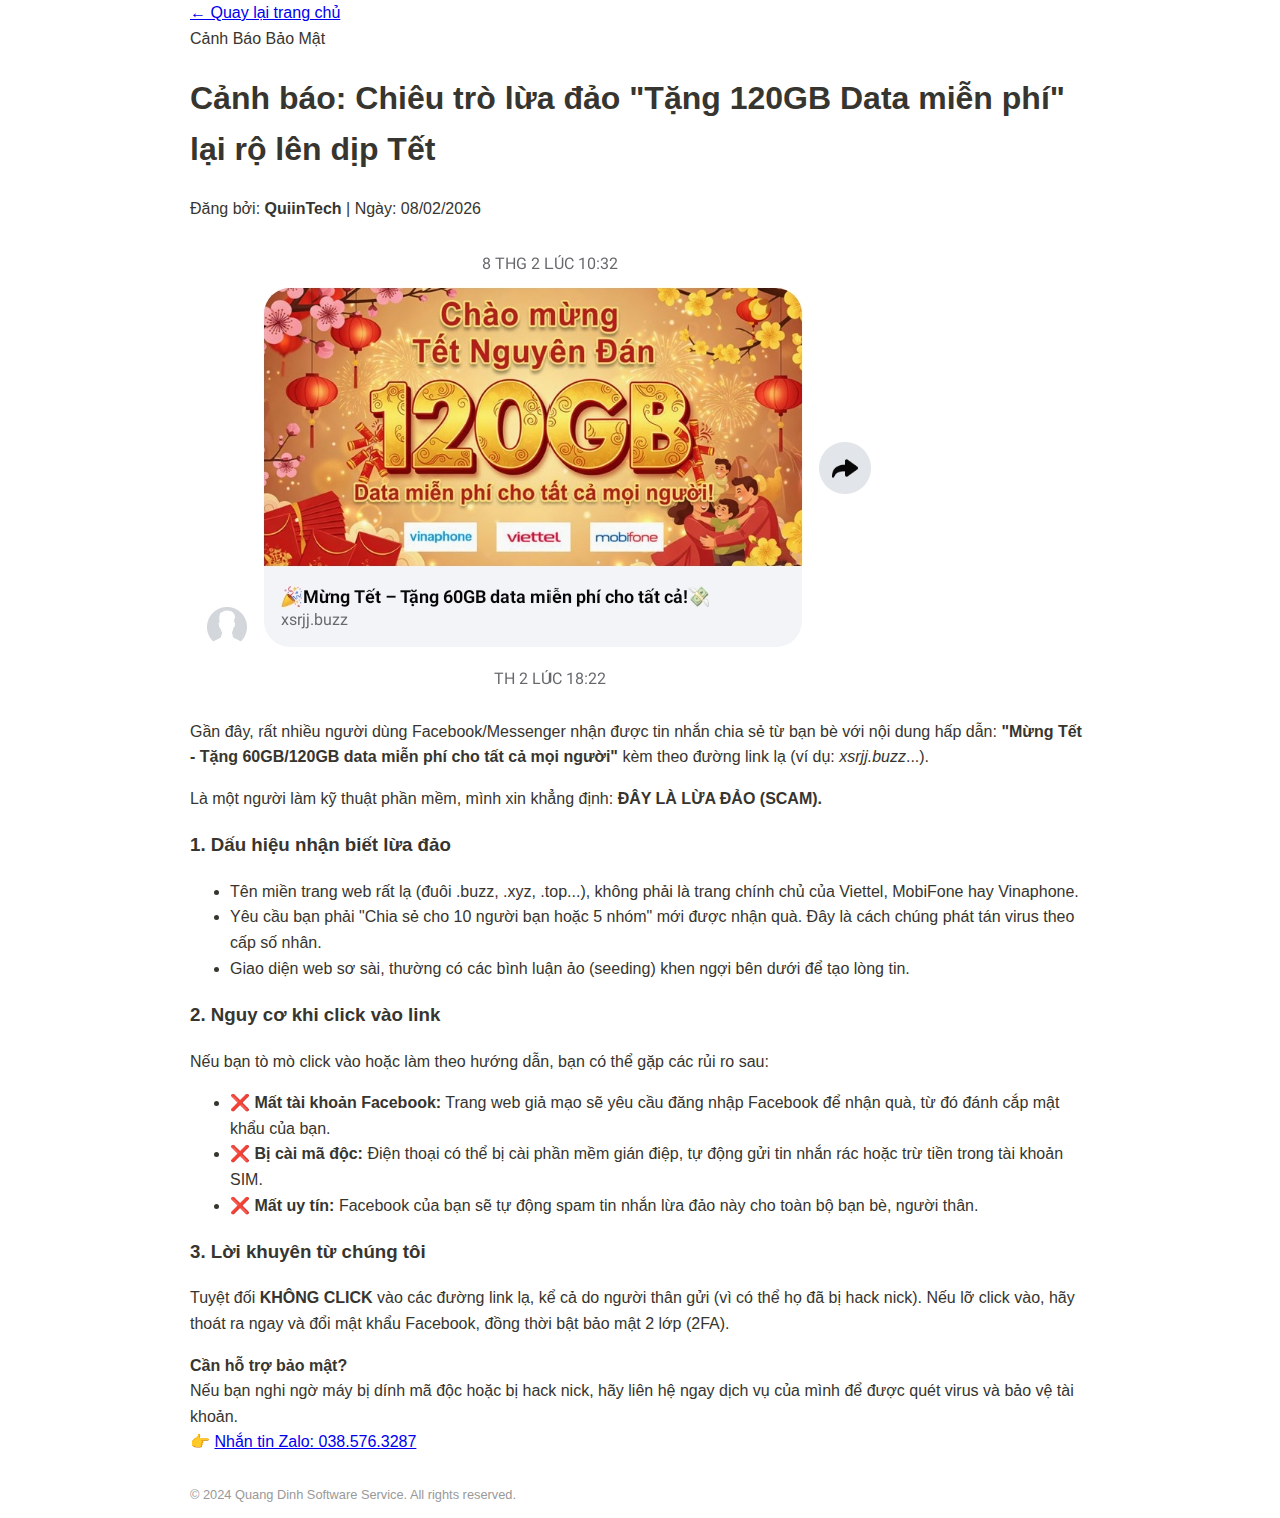
<file: blog1.html>
<!DOCTYPE html>
<html lang="vi">
<head>
    <meta charset="UTF-8">
    <meta name="viewport" content="width=device-width, initial-scale=1.0">
    <title>Cảnh báo lừa đảo 120GB Data</title>
    <link rel="stylesheet" href="style.css">
</head>
<body>

    <div class="container">
        <div class="nav-back">
            <a href="index.html">← Quay lại trang chủ</a>
        </div>

        <article class="blog-detail">
            <span class="tag-warning">Cảnh Báo Bảo Mật</span>
            <h1>Cảnh báo: Chiêu trò lừa đảo "Tặng 120GB Data miễn phí" lại rộ lên dịp Tết</h1>
            <p class="post-meta">Đăng bởi: <strong>QuiinTech</strong> | Ngày: 08/02/2026</p>
            
            <img src="scam.jpg" alt="Ảnh chụp màn hình tin nhắn lừa đảo" class="main-blog-img">

            <div class="article-content">
                <p>Gần đây, rất nhiều người dùng Facebook/Messenger nhận được tin nhắn chia sẻ từ bạn bè với nội dung hấp dẫn: <strong>"Mừng Tết - Tặng 60GB/120GB data miễn phí cho tất cả mọi người"</strong> kèm theo đường link lạ (ví dụ: <em>xsrjj.buzz</em>...).</p>
                
                <p>Là một người làm kỹ thuật phần mềm, mình xin khẳng định: <strong>ĐÂY LÀ LỪA ĐẢO (SCAM).</strong></p>

                <h3>1. Dấu hiệu nhận biết lừa đảo</h3>
                <ul>
                    <li>Tên miền trang web rất lạ (đuôi .buzz, .xyz, .top...), không phải là trang chính chủ của Viettel, MobiFone hay Vinaphone.</li>
                    <li>Yêu cầu bạn phải "Chia sẻ cho 10 người bạn hoặc 5 nhóm" mới được nhận quà. Đây là cách chúng phát tán virus theo cấp số nhân.</li>
                    <li>Giao diện web sơ sài, thường có các bình luận ảo (seeding) khen ngợi bên dưới để tạo lòng tin.</li>
                </ul>

                <h3>2. Nguy cơ khi click vào link</h3>
                <p>Nếu bạn tò mò click vào hoặc làm theo hướng dẫn, bạn có thể gặp các rủi ro sau:</p>
                <ul>
                    <li>❌ <strong>Mất tài khoản Facebook:</strong> Trang web giả mạo sẽ yêu cầu đăng nhập Facebook để nhận quà, từ đó đánh cắp mật khẩu của bạn.</li>
                    <li>❌ <strong>Bị cài mã độc:</strong> Điện thoại có thể bị cài phần mềm gián điệp, tự động gửi tin nhắn rác hoặc trừ tiền trong tài khoản SIM.</li>
                    <li>❌ <strong>Mất uy tín:</strong> Facebook của bạn sẽ tự động spam tin nhắn lừa đảo này cho toàn bộ bạn bè, người thân.</li>
                </ul>

                <h3>3. Lời khuyên từ chúng tôi</h3>
                <p>Tuyệt đối <strong>KHÔNG CLICK</strong> vào các đường link lạ, kể cả do người thân gửi (vì có thể họ đã bị hack nick). Nếu lỡ click vào, hãy thoát ra ngay và đổi mật khẩu Facebook, đồng thời bật bảo mật 2 lớp (2FA).</p>
                
                <div class="alert-box">
                    <strong>Cần hỗ trợ bảo mật?</strong><br>
                    Nếu bạn nghi ngờ máy bị dính mã độc hoặc bị hack nick, hãy liên hệ ngay dịch vụ của mình để được quét virus và bảo vệ tài khoản.<br>
                    👉 <a href="https://zalo.me/0385763287">Nhắn tin Zalo: 038.576.3287</a>
                </div>
            </div>
        </article>

        <div class="footer-copyright">
            <p>© 2024 Quang Dinh Software Service. All rights reserved.</p>
        </div>
    </div>

</body>
</html>
</file>
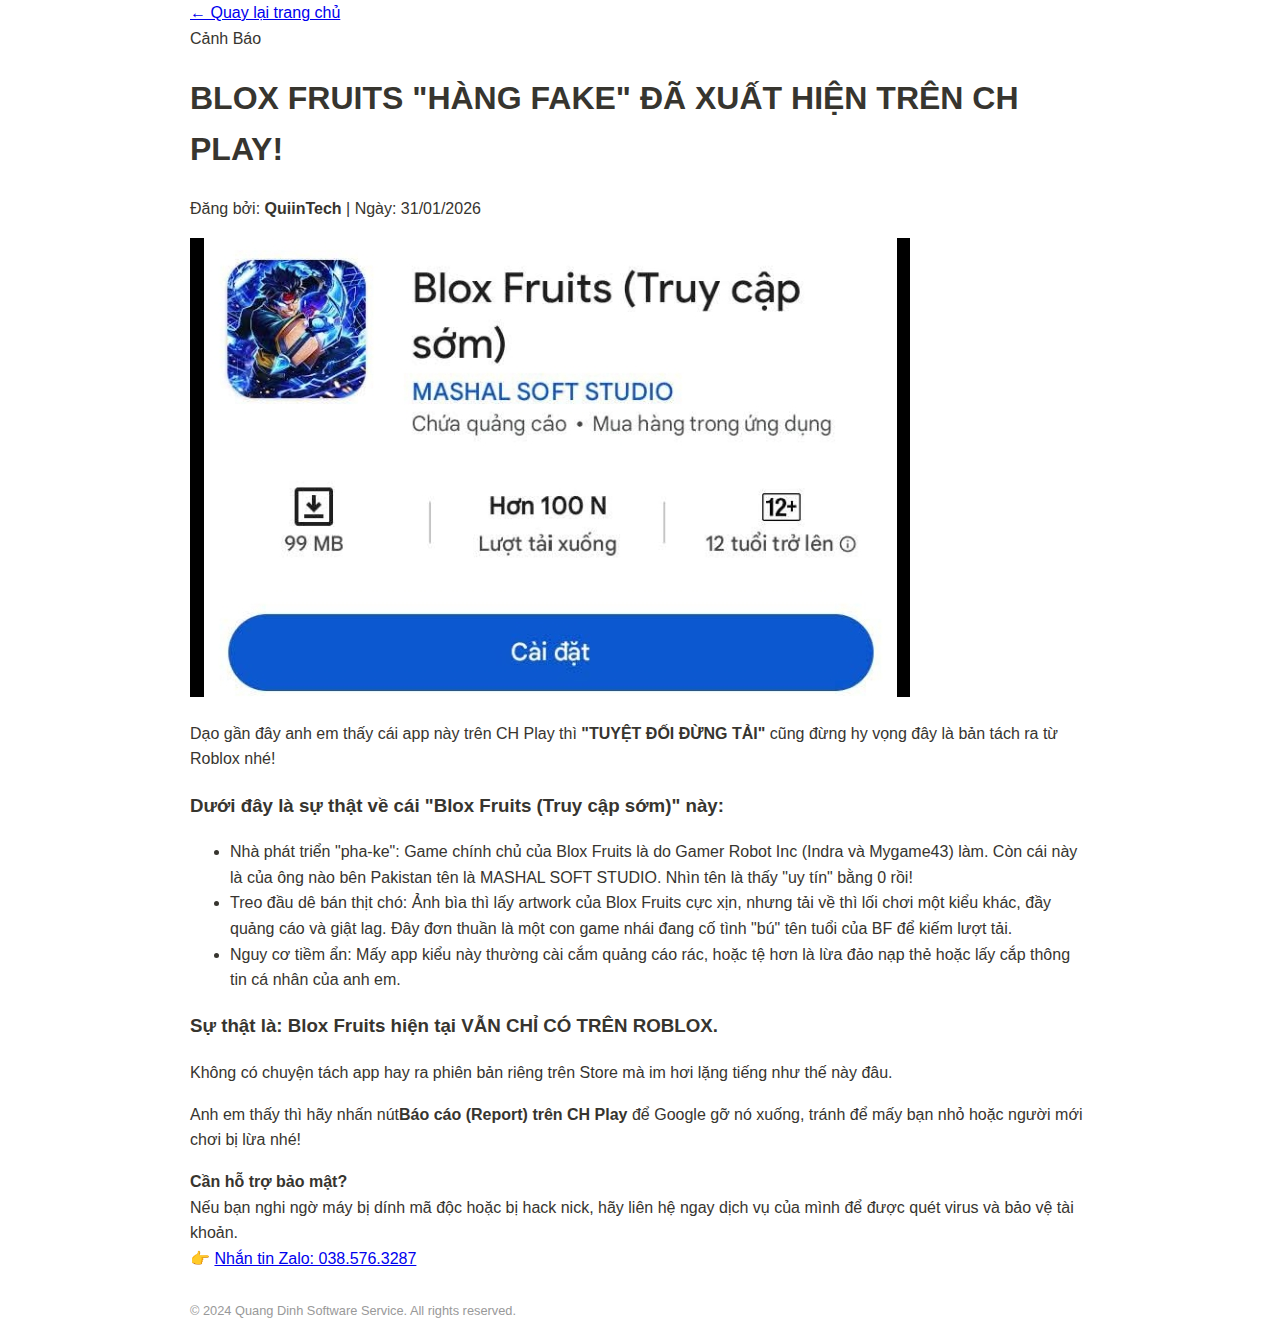
<file: blog2.html>
<!DOCTYPE html>
<html lang="vi">
<head>
    <meta charset="UTF-8">
    <meta name="viewport" content="width=device-width, initial-scale=1.0">
    <title>Bloxfruit hàng giả xuất hiện trên CH Play - Quang Dinh Service</title>
    <link rel="stylesheet" href="style.css">
</head>
<body>

    <div class="container">
        <div class="nav-back">
            <a href="index.html">← Quay lại trang chủ</a>
        </div>

        <article class="blog-detail">
            <span class="tag-warning">Cảnh Báo</span>
            <h1>BLOX FRUITS "HÀNG FAKE" ĐÃ XUẤT HIỆN TRÊN CH PLAY!</h1>
            <p class="post-meta">Đăng bởi: <strong>QuiinTech</strong> | Ngày: 31/01/2026</p>
            
            <img src="blog2.jpg" alt="Ảnh chụp màn hình game fake" class="main-blog-img">

            <div class="article-content">
                <p>Dạo gần đây anh em thấy cái app này trên CH Play thì <strong>"TUYỆT ĐỐI ĐỪNG TẢI"</strong> cũng đừng hy vọng đây là bản tách ra từ Roblox nhé!</em></p>
                

                <h3>Dưới đây là sự thật về cái "Blox Fruits (Truy cập sớm)" này:</h3>
                <ul>
                    <li>Nhà phát triển "pha-ke": Game chính chủ của Blox Fruits là do Gamer Robot Inc (Indra và Mygame43) làm. Còn cái này là của ông nào bên Pakistan tên là MASHAL SOFT STUDIO. Nhìn tên là thấy "uy tín" bằng 0 rồi!</li>
                    <li>Treo đầu dê bán thịt chó: Ảnh bìa thì lấy artwork của Blox Fruits cực xịn, nhưng tải về thì lối chơi một kiểu khác, đầy quảng cáo và giật lag. Đây đơn thuần là một con game nhái đang cố tình "bú" tên tuổi của BF để kiếm lượt tải.</li>
                    <li>Nguy cơ tiềm ẩn: Mấy app kiểu này thường cài cắm quảng cáo rác, hoặc tệ hơn là lừa đảo nạp thẻ hoặc lấy cắp thông tin cá nhân của anh em.</li>
                </ul>

                <h3>Sự thật là: Blox Fruits hiện tại VẪN CHỈ CÓ TRÊN ROBLOX. </h3>
                <p>Không có chuyện tách app hay ra phiên bản riêng trên Store mà im hơi lặng tiếng như thế này đâu.</p>
                
                <p>Anh em thấy thì hãy nhấn nút<strong>Báo cáo (Report) trên CH Play </strong> để Google gỡ nó xuống, tránh để mấy bạn nhỏ hoặc người mới chơi bị lừa nhé!</p>
                
                <div class="alert-box">
                    <strong>Cần hỗ trợ bảo mật?</strong><br>
                    Nếu bạn nghi ngờ máy bị dính mã độc hoặc bị hack nick, hãy liên hệ ngay dịch vụ của mình để được quét virus và bảo vệ tài khoản.<br>
                    👉 <a href="https://zalo.me/0385763287">Nhắn tin Zalo: 038.576.3287</a>
                </div>
            </div>
        </article>

        <div class="footer-copyright">
            <p>© 2024 Quang Dinh Software Service. All rights reserved.</p>
        </div>
    </div>

</body>
</html>
</file>
<file: style.css>
:root {
    --bg-color: #ffffff;
    --text-color: #37352f;
    --text-muted: #787774;
    --primary-orange: #d9730d;
    --bg-gray: #f7f7f5;
    --border-color: #e0e0e0;
    --link-hover: rgba(217, 115, 13, 0.1);
}

body {
    font-family: -apple-system, BlinkMacSystemFont, "Segoe UI", Roboto, Helvetica, Arial, sans-serif;
    margin: 0;
    padding: 0;
    background-color: var(--bg-color);
    color: var(--text-color);
    line-height: 1.6;
}

.container {
    max-width: 900px;
    margin: 0 auto;
    background: #fff;
    min-height: 100vh;
}

/* --- Header Section --- */
.header-wrapper {
    position: relative;
    margin-bottom: 40px;
}

.cover-image {
    height: 30vh;
    width: 100%;
    overflow: hidden;
}

.cover-image img {
    width: 100%;
    height: 100%;
    object-fit: cover;
    object-position: center 30%;
}

.profile-section {
    padding: 0 40px;
    position: relative;
}

.avatar {
    width: 120px;
    height: 120px;
    margin-top: -60px;
    position: relative;
    z-index: 10;
}

.avatar img {
    width: 100%;
    height: 100%;
    border-radius: 50%;
    object-fit: cover;
    border: 4px solid #fff;
    box-shadow: 0 4px 12px rgba(0,0,0,0.1);
}

.info {
    margin-top: 20px;
}

.info h1 {
    font-size: 2.2rem;
    margin: 0 0 10px 0;
    display: flex;
    align-items: center;
    gap: 8px;
}

.badge-verify {
    font-size: 1rem;
    background: #2196f3;
    color: white;
    width: 20px;
    height: 20px;
    border-radius: 50%;
    display: inline-flex;
    align-items: center;
    justify-content: center;
    vertical-align: middle;
}

.description {
    font-size: 1.1rem;
    color: var(--primary-orange);
    font-weight: 600;
    margin-bottom: 10px;
}

.bio {
    color: var(--text-muted);
    font-style: italic;
    margin-bottom: 20px;
}

/* --- Social Links --- */
.social-title {
    font-size: 0.9rem;
    font-weight: 600;
    margin-bottom: 10px;
    color: var(--text-color);
}

.link-group {
    display: flex;
    flex-wrap: wrap;
    gap: 10px;
}

.social-btn {
    text-decoration: none;
    padding: 6px 12px;
    border-radius: 6px;
    font-size: 0.9rem;
    font-weight: 500;
    transition: all 0.2s;
    background: var(--bg-gray);
    color: var(--text-color);
    border: 1px solid var(--border-color);
}

.social-btn:hover {
    transform: translateY(-2px);
    box-shadow: 0 2px 5px rgba(0,0,0,0.1);
}

.social-btn.zl { color: #0068ff; background: rgba(0,104,255,0.05); border-color: #0068ff; }
.social-btn.fb { color: #1877f2; }
.social-btn.yt { color: #ff0000; }
.social-btn.gh { color: #333; }

/* --- Content Blocks --- */
.intro-section {
    text-align: center;
    padding: 20px;
    margin-bottom: 20px;
}

.intro-section h2 { margin-bottom: 5px; }
.sub-text { color: var(--text-muted); margin-top: 0; }

.services-grid {
    display: grid;
    grid-template-columns: repeat(auto-fit, minmax(300px, 1fr));
    gap: 20px;
    padding: 0 20px;
}

.service-card {
    background: var(--bg-gray);
    padding: 25px;
    border-radius: 12px;
    border: 1px solid var(--border-color);
}

.service-card h3 {
    margin-top: 0;
    display: flex;
    align-items: center;
    gap: 10px;
}

.service-card ul {
    padding-left: 20px;
    margin: 0;
}

.service-card li {
    margin-bottom: 8px;
    color: #4a4a4a;
}

/* --- Feedback Slider (New) --- */
.feedback-section {
    padding: 40px 20px;
    background: #fff;
}

.feedback-slider {
    display: flex;
    gap: 15px;
    overflow-x: auto;
    scroll-snap-type: x mandatory;
    padding-bottom: 15px;
    scrollbar-width: none; /* Firefox */
}

.feedback-slider::-webkit-scrollbar {
    display: none; /* Chrome/Safari */
}

.feedback-item {
    scroll-snap-align: start;
    flex: 0 0 280px; /* Chiều rộng cố định của mỗi ảnh feedback */
}

.feedback-item img {
    width: 100%;
    border-radius: 8px;
    border: 1px solid var(--border-color);
    box-shadow: 0 2px 8px rgba(0,0,0,0.05);
}

.scroll-hint {
    text-align: center;
    font-size: 0.8rem;
    color: var(--text-muted);
    margin-top: 5px;
}

/* --- Blog & Content --- */
.content-block {
    padding: 0 20px;
    margin-bottom: 50px;
}

.orange-heading {
    color: var(--primary-orange);
    font-size: 1.4rem;
    border-bottom: 2px solid rgba(217, 115, 13, 0.2);
    padding-bottom: 10px;
    margin-bottom: 20px;
}

.blog-card {
    border: 1px solid var(--border-color);
    border-radius: 10px;
    overflow: hidden;
    cursor: pointer;
    transition: transform 0.2s;
    box-shadow: 0 4px 10px rgba(0,0,0,0.05);
}

.blog-card:hover { transform: translateY(-3px); }

.blog-image { position: relative; height: 180px; }
.blog-image img { width: 100%; height: 100%; object-fit: cover; }
.badge-alert {
    position: absolute;
    top: 10px; left: 10px;
    background: #d44c47;
    color: white;
    padding: 4px 10px;
    font-size: 0.8rem;
    font-weight: bold;
    border-radius: 4px;
}

.blog-info { padding: 15px; }
.blog-title { margin: 0 0 10px; font-size: 1.1rem; }
.read-more { color: var(--primary-orange); font-weight: 600; font-size: 0.9rem; }

/* --- Pricing List --- */
.check-list { list-style: none; padding: 0; }
.check-list li { margin-bottom: 10px; }

.price-list-box {
    background: var(--bg-gray);
    padding: 20px;
    border-radius: 8px;
    margin: 20px 0;
}

.service-list li a {
    color: var(--text-color);
    text-decoration: none;
    border-bottom: 1px solid #ccc;
    transition: color 0.2s;
}
.service-list li a:hover { color: var(--primary-orange); border-color: var(--primary-orange); }

.text-muted.small { font-size: 0.85rem; margin-top: 15px; }

/* --- Database Best Seller --- */
.center-view {
    display: flex;
    flex-direction: column;
    align-items: center;
    margin-top: 30px;
}

.big-card {
    width: 100%;
    max-width: 500px;
    border: 1px solid var(--border-color);
    border-radius: 10px;
    overflow: hidden;
    box-shadow: 0 4px 15px rgba(0,0,0,0.08);
}

.big-card img { width: 100%; height: 200px; object-fit: cover; }
.card-title { padding: 15px; font-weight: 600; text-align: center; }

/* --- Process Steps --- */
.process-steps {
    display: flex;
    flex-direction: column;
    gap: 15px;
}

.step {
    display: flex;
    align-items: center;
    gap: 15px;
    background: #fff;
    border: 1px solid var(--border-color);
    padding: 15px;
    border-radius: 8px;
}

.step-num {
    background: var(--primary-orange);
    color: white;
    width: 30px;
    height: 30px;
    border-radius: 50%;
    display: flex;
    align-items: center;
    justify-content: center;
    font-weight: bold;
    flex-shrink: 0;
}

/* --- Bank Info --- */
.bank-info {
    background: #fdf5f2;
    border: 1px solid #fadbc9;
    padding: 20px;
    border-radius: 8px;
    margin-top: 20px;
}
.bank-info h3 { margin-top: 0; color: #a65809; font-size: 1.1rem; }
.highlight-num { font-size: 1.4rem; font-weight: bold; color: #d44c47; letter-spacing: 1px; margin: 10px 0; }
.bank-note { font-size: 0.9rem; color: #666; margin-top: 10px; font-style: italic; }

/* --- FAQ & Footer --- */
.faq-item {
    border-bottom: 1px solid var(--border-color);
    padding: 15px 0;
}
.faq-item summary { font-weight: 600; cursor: pointer; list-style: none; }
.faq-item summary::-webkit-details-marker { display: none; }
.faq-item summary::before { content: "▶"; font-size: 0.8rem; margin-right: 10px; transition: 0.2s; }
.faq-item[open] summary::before { transform: rotate(90deg); }
.faq-answer { padding-left: 20px; margin-top: 10px; color: #555; }

.footer-section {
    background: var(--bg-gray);
    padding: 40px 20px;
    text-align: center;
    border-top: 1px solid var(--border-color);
}
.contact-card a { font-weight: bold; color: var(--text-color); }
.footer-links { margin-top: 20px; display: flex; justify-content: center; gap: 20px; }
.footer-links a { text-decoration: none; color: var(--primary-orange); }
.footer-copyright { font-size: 0.8rem; color: #999; margin-top: 30px; }

.mb-60 { margin-bottom: 60px; }

/* --- Sticky Button --- */
.sticky-zalo {
    position: fixed;
    bottom: 20px;
    right: 20px;
    background: #0068ff;
    color: white;
    display: flex;
    align-items: center;
    gap: 10px;
    padding: 10px 20px;
    border-radius: 30px;
    text-decoration: none;
    font-weight: bold;
    box-shadow: 0 4px 15px rgba(0, 104, 255, 0.4);
    z-index: 1000;
    transition: transform 0.2s;
    animation: pulse 2s infinite;
}

.sticky-zalo img { width: 24px; height: 24px; }
.sticky-zalo:hover { transform: scale(1.05); }

@keyframes pulse {
    0% { box-shadow: 0 0 0 0 rgba(0, 104, 255, 0.7); }
    70% { box-shadow: 0 0 0 10px rgba(0, 104, 255, 0); }
    100% { box-shadow: 0 0 0 0 rgba(0, 104, 255, 0); }
}

/* --- Mobile Responsive --- */
@media (max-width: 600px) {
    .profile-section { padding: 0 20px; }
    .avatar { width: 100px; height: 100px; margin-top: -50px; }
    .info h1 { font-size: 1.8rem; }
    .sticky-zalo span { display: none; } /* Chỉ hiện icon trên mobile cho gọn */
    .sticky-zalo { padding: 12px; border-radius: 50%; }
}
</file>
